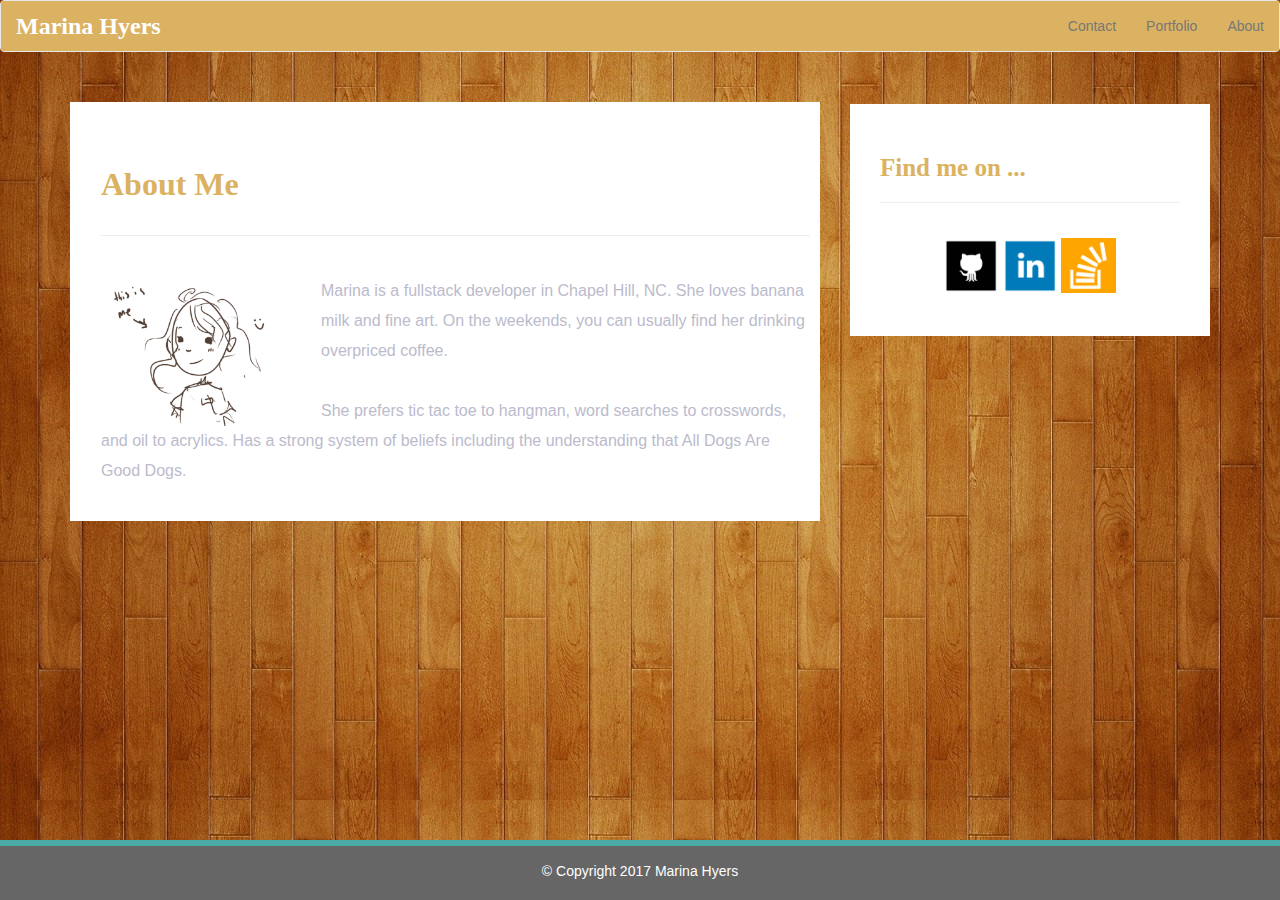
<file: index.html>
<!DOCTYPE html>
<html lang="en-us">
  <head>

    <meta charset="UTF-8">
    <meta name="viewport" content="width=device-width, initial-scale=1.0">
    <meta http-equiv="X-UA-Compatible" content="ie=edge">

    <title>Bootstrap Basic Portfolio</title>

    <link rel="stylesheet" href="https://maxcdn.bootstrapcdn.com/bootstrap/3.3.7/css/bootstrap.min.css" crossorigin="anonymous">

    <link rel="stylesheet" href="assets/css/styles.css" media="screen">

  </head>

  <body>
    <nav class="navbar navbar-default">
      <div class="container-fluid navbar-custom">

        <div class='row'>
          <div class="navbar-header">
            <button type="button" id="nav-btn" class="navbar-toggle collapsed pull-left" data-toggle="collapse" data-target="#bs-example-navbar-collapse-1" aria-expanded="false">
              <span class="sr-only">Toggle navigation</span>
              <span class="icon-bar"></span>
              <span class="icon-bar"></span>
              <span class="icon-bar"></span>
            </button>

            <div class="col-xs-8 col-sm-12">
              <a class="navbar-brand"ref="#" id="logo">Marina Hyers</a>
            </div>
          </div>

          <div class="collapse navbar-collapse" id="bs-example-navbar-collapse-1">
            <ul class="nav navbar-nav navbar-right navbar-right-custom">
              <li><a href="contact.html">Contact</a></li>
              <li><a href="portfolio.html">Portfolio</a></li>
              <li><a href="index.html">About</a></li>
            </ul>
          </div>
        </div>
      </div>
    </nav>

      <div class="container">
        <section class="row">

          <div class="col-md-8">
            <article class="about-me-content">
              <h1 class="about-me-header">About Me</h1>
              <hr class="about-me-hr"/>
              <img src="assets/imgs/me.png " alt="" id="me-image"/>
              <p>Marina is a fullstack developer in Chapel Hill, NC. She loves banana milk and fine art. On the weekends, you can usually find her drinking overpriced coffee.</p>
              <p>She prefers tic tac toe to hangman, word searches to crosswords, and oil to acrylics. Has a strong system of beliefs including the understanding that All Dogs Are Good Dogs.</p>
            </article>
          </div>

          <div class="col-md-4">
            <section id="connect-with-me-area">
              <div class="connect-with-me-content">
                <h1 class="connect-with-me-header">Find me on ...</h1>
                <hr />
                <div id="images">
                  <img src="assets/imgs/github.png" alt="" class="connect-with-me-photo">
                  <img src="assets/imgs/linkedin.png" alt="" class="connect-with-me-photo">
                  <img src="assets/imgs/stackover2.png" alt="" class="connect-with-me-photo">
                </div>
              </div>
            </section>
          </div>

        </section>
      </div>

    <footer class="footer">
      <div class="two-toned-footer-color"></div>
      <p class="text-muted text-muted-footer text-center">
        &copy; Copyright 2017 Marina Hyers
      </p>
    </footer>

    <script type="text/javascript" src="https://cdnjs.cloudflare.com/ajax/libs/jquery/3.2.1/jquery.min.js"></script>

    <script src="https://maxcdn.bootstrapcdn.com/bootstrap/3.3.7/js/bootstrap.min.js" crossorigin="anonymous"></script>
  </body>

</html>
</file>
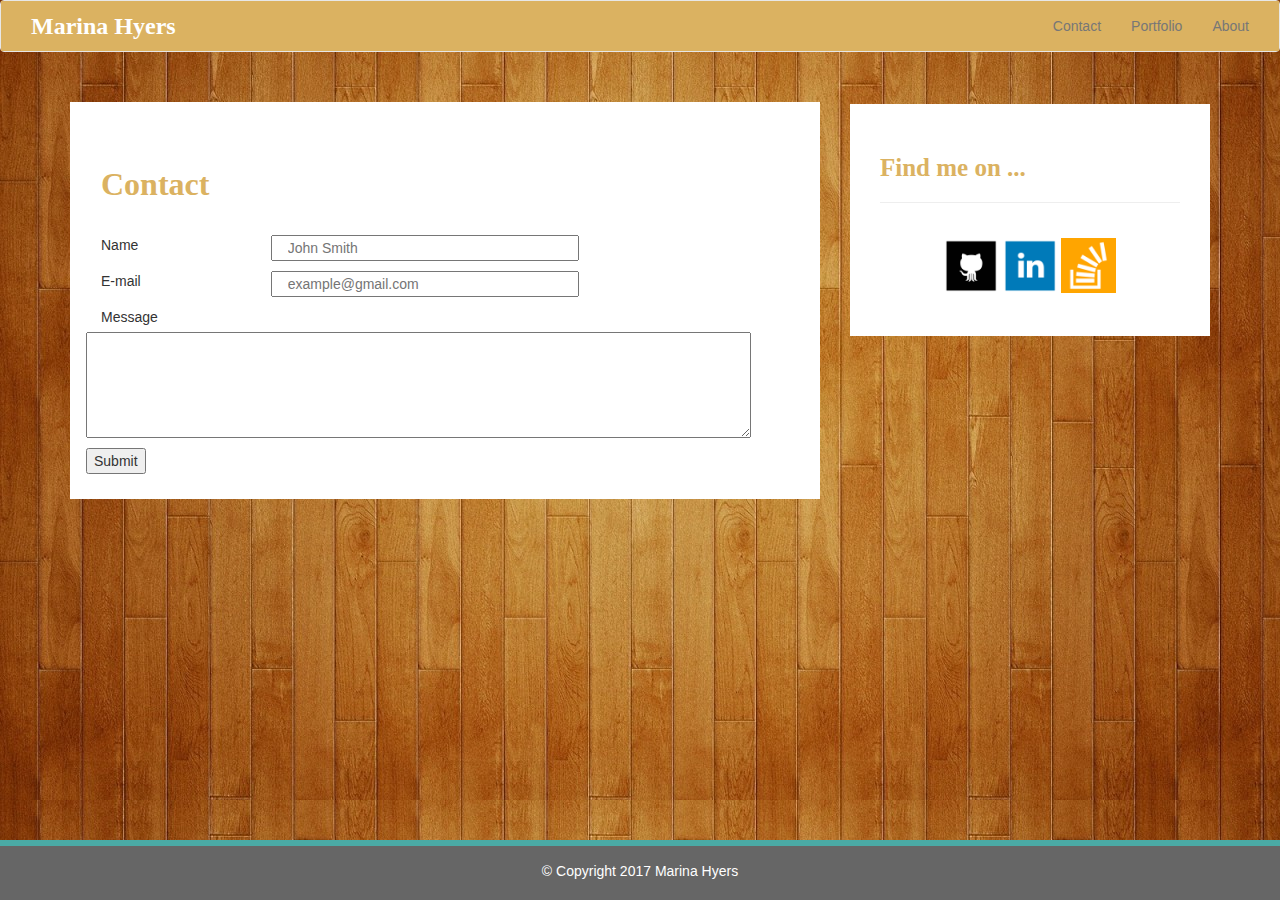
<file: contact.html>
<!DOCTYPE html>
<html lang="en-us">
  <head>

    <meta charset="UTF-8">
    <meta name="viewport" content="width=device-width, initial-scale=1.0">
    <meta http-equiv="X-UA-Compatible" content="ie=edge">

    <title>Bootstrap Basic Portfolio</title>
    <link rel="stylesheet" href="https://maxcdn.bootstrapcdn.com/bootstrap/3.3.7/css/bootstrap.min.css" crossorigin="anonymous">
    <link rel="stylesheet" href="assets/css/styles.css" media="screen">

  </head>

  <body>

    <nav class="navbar navbar-default">
      <div class="container-fluid navbar-custom">

        <div class="navbar-header">
          <button type="button" id="nav-btn" class="navbar-toggle collapsed pull-left" data-toggle="collapse" data-target="#bs-example-navbar-collapse-1" aria-expanded="false">
            <span class="sr-only">Toggle navigation</span>
            <span class="icon-bar"></span>
            <span class="icon-bar"></span>
            <span class="icon-bar"></span>
          </button>
          <div class="col-xs-8 col-sm-12">
            <a class="navbar-brand" href="#" id="logo">Marina Hyers</a>
          </div>
        </div>

        <div class="collapse navbar-collapse" id="bs-example-navbar-collapse-1">
          <ul class="nav navbar-nav navbar-right navbar-right-custom">
            <li><a href="contact.html">Contact</a></li><span class="pipe"></span>
            <li><a href="portfolio.html">Portfolio</a></li><span class="pipe"></span>
            <li><a href="index.html">About</a></li>
          </ul>
        </div>
      </div>
    </nav>

    <div class="container">
      <section class='row'>

        <div class="col-md-8">
          <section id="contact-form" >
  			     <h1 class="port-header">Contact</h1>
  			     <form action="mailto:someone@example.com" method="post" enctype="text/plain">
               <div class="row space-after">
    				         <label class="col-xs-3">Name</label>
                     <input class="col-xs-5" type="text" name="name" placeholder="John Smith" class="textEntry" />
               </div>
               <div class="row space-after">
                 <label class="col-xs-3">E-mail</label>
    				     <input class="col-xs-5" type="text" name="mail" placeholder="example@gmail.com" class="textEntry" />
    			     </div>
               <div class="row space-after">
                 <label class='col-xs-3'>Message</label>
    				     <textarea class='col-xs-7' rows='5' name="Text1" id="messageEntry"></textarea>
               </div>
               <div class="row">
    				     <input type="submit" value="Submit" id="submit">
               </div>
  		       </form>
         </section>
         </div>

         <div class="col-md-4">
           <section id="connect-with-me-area">
             <div class="connect-with-me-content">
               <h1 class="connect-with-me-header">Find me on ...</h1>
               <hr />
               <div id="images">
                 <img src="assets/imgs/github.png" alt="" class="connect-with-me-photo">
                 <img src="assets/imgs/linkedin.png" alt="" class="connect-with-me-photo">
                 <img src="assets/imgs/stackover2.png" alt="" class="connect-with-me-photo">
               </div>
            </div>
          </section>
        </div>
      </section>
    </div>

    <footer class="footer">
      <div class="two-toned-footer-color"></div>
      <p class="text-muted text-muted-footer text-center">
        &copy; Copyright 2017 Marina Hyers
      </p>
    </footer>

    <script type="text/javascript" src="https://cdnjs.cloudflare.com/ajax/libs/jquery/3.2.1/jquery.min.js"></script>

    <script src="https://maxcdn.bootstrapcdn.com/bootstrap/3.3.7/js/bootstrap.min.js" crossorigin="anonymous"></script>

  </body>

</html>
</file>
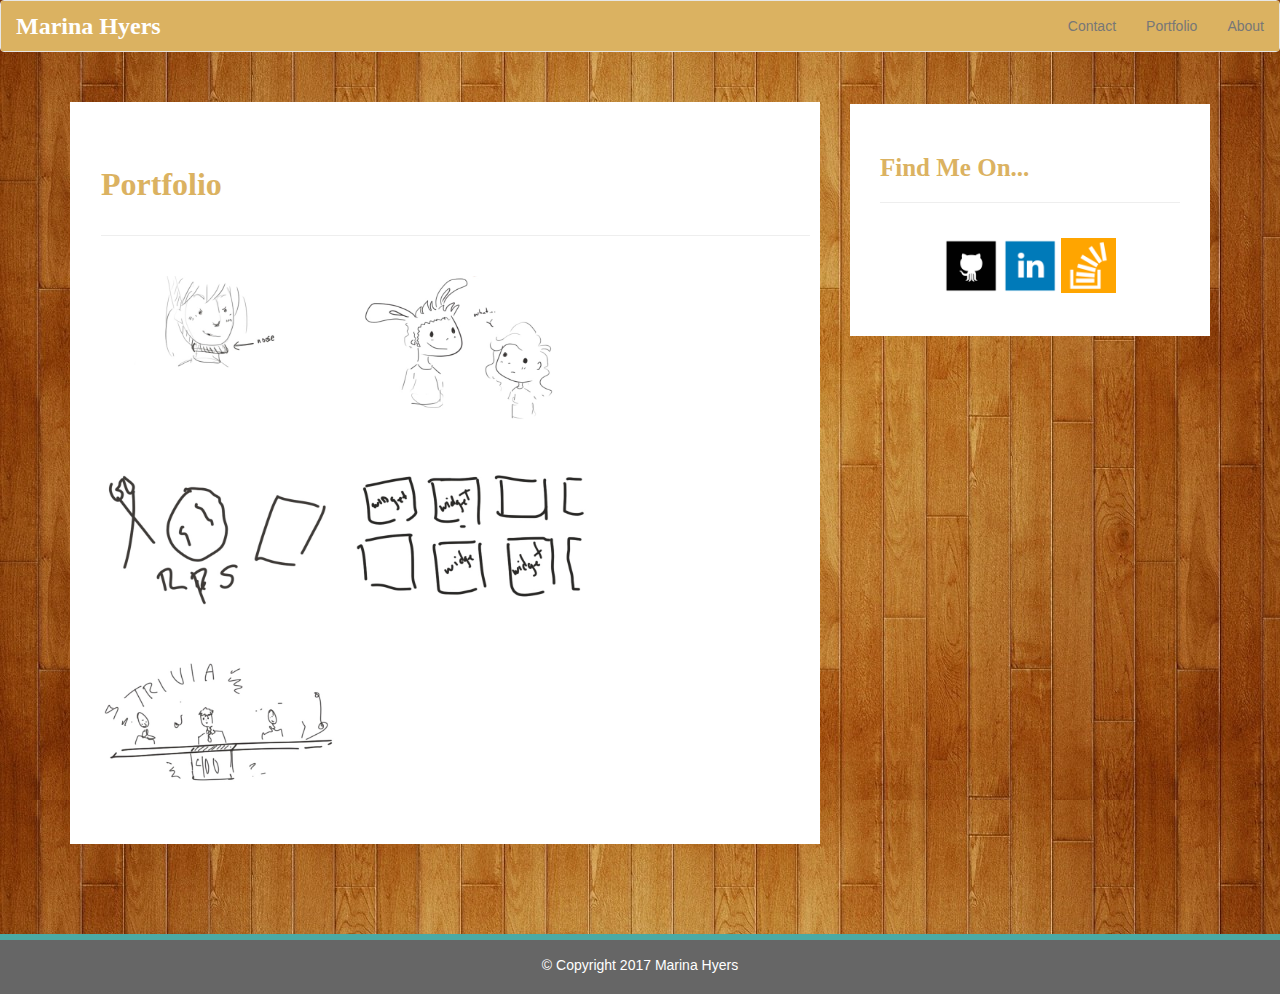
<file: portfolio.html>
<!DOCTYPE html>
<html lang="en-us">

  <head>

    <meta charset="UTF-8">
    <meta name="viewport" content="width=device-width, initial-scale=1.0">
    <meta http-equiv="X-UA-Compatible" content="ie=edge">

    <title>Bootstrap Portfolio 9/06</title>

    <link rel="stylesheet" href="https://maxcdn.bootstrapcdn.com/bootstrap/3.3.7/css/bootstrap.min.css" integrity="sha384-BVYiiSIFeK1dGmJRAkycuHAHRg32OmUcww7on3RYdg4Va+PmSTsz/K68vbdEjh4u" crossorigin="anonymous">

    <link rel="stylesheet" href="assets/css/styles.css" media="screen">

  </head>

  <body>
    <nav class="navbar navbar-default">
      <div class="container-fluid navbar-custom">

        <div class="row">
          <div class="navbar-header">
            <button type="button" id="nav-btn" class="navbar-toggle collapsed pull-left" data-toggle="collapse" data-target="#bs-example-navbar-collapse-1" aria-expanded="false">
              <span class="sr-only">Toggle navigation</span>
              <span class="icon-bar"></span>
              <span class="icon-bar"></span>
              <span class="icon-bar"></span>
            </button>
            <div class="col-xs-8 col-sm-12 phone-nav">
              <a class="navbar-brand" href="#" id="logo">Marina Hyers</a>
            </div>
          </div>

          <div class="collapse navbar-collapse" id="bs-example-navbar-collapse-1">
            <ul class="nav navbar-nav navbar-right navbar-right-custom">
              <li><a href="contact.html">Contact</a></li>
              <li><a href="portfolio.html">Portfolio</a></li>
              <li><a href="index.html">About</a></li>
            </ul>
          </div>
        </div>
      </div>
    </nav>

      <div class="container">
        <section class="row">

          <div class="col-md-8">
            <section id="portfolio-area">
              <h1 class="port-header">Portfolio</h1>
              <hr class="port-hr"/>
              <img class="port-imgs" src="assets/imgs/hangman.jpg" alt="">
              <img class="port-imgs" src="assets/imgs/rpg.jpg" alt="">
              <img class="port-imgs" src="assets/imgs/rps.jpg" alt="">
              <img class="port-imgs" src="assets/imgs/widget.jpg" alt="">
              <img class="port-imgs" src="assets/imgs/trivia.jpg" alt="">
            </section>
          </div>

          <div class="col-md-4">
            <section id="connect-with-me-area">
              <div class="connect-with-me-content">
                <h1 class="connect-with-me-header">Find Me On...</h1>
                <hr />
                <div id="images">
                  <img src="assets/imgs/github.png" alt="" class="connect-with-me-photo">
                  <img src="assets/imgs/linkedin.png" alt="" class="connect-with-me-photo">
                  <img src="assets/imgs/stackover2.png" alt="" class="connect-with-me-photo">
                </div>
              </div>
            </section>
          </div>

        </section>
      </div>

    <footer class="footer">
      <div class="two-toned-footer-color"></div>
      <p class="text-muted text-muted-footer text-center">
        &copy; Copyright 2017 Marina Hyers
      </p>
    </footer>

    <script type="text/javascript" src="https://cdnjs.cloudflare.com/ajax/libs/jquery/3.2.1/jquery.min.js"></script>

    <script src="https://maxcdn.bootstrapcdn.com/bootstrap/3.3.7/js/bootstrap.min.js" integrity="sha384-Tc5IQib027qvyjSMfHjOMaLkfuWVxZxUPnCJA7l2mCWNIpG9mGCD8wGNIcPD7Txa" crossorigin="anonymous"></script>

  </body>

</html>
</file>
<file: assets/css/styles.css>
body {
  margin-bottom: 150px;
  font-family: Arial, "Helvetica Neue", Helvetica, sans-serif;
  background-image: url("../imgs/woodbg.jpg");
}

html {
  position: relative;
  min-height: 100%;
}

.navbar-custom {
  background-color: #dbb261;
}

.mainSection {
	margin-top: 40px;
	min-height: 375px;
	border: 1px solid #ddd;
	padding: 10px 30px 30px 30px;
	background: #fff;
	font-family: 'Arial', 'Helvetica Neue', Helvetica, sans-serif;
	color: #777;
	margin-bottom: 150px;
	line-height: 200%;

}

#contactform > label {
  display: block;
}
.space-after {
  padding-bottom: 10px;
}
#messageEntry {
  width: 90%;
}

#logo {
  font-family: Georgia, Times, "Times New Roman", serif;
  font-size: 24px;
  font-weight: bold;
  color: #fff;
  background: #dbb261;
  text-align: center;
}

.portImgs {
	width: 250px;
	height: 70px;
	padding-top: 100px;
	display: inline-block;
	margin: 20px;
}

.navbar-right-custom {
  font-family: Arial;
  font-weight: lighter;
}

.navbar-nav > li > a:hover {
  color: #dbb261;
}
#nav-btn {
  margin: 20px;
}
label {
  font-weight: normal;
}

.about-me-header {
  margin-bottom: 33px;
  font-family: Georgia, Times, "Times New Roman", serif;
  font-size: 32px;
  font-weight: bold;
  color: #dbb261;
}

.about-me-content {
  width: 100%;
  padding: 30px;
  margin-top: 30px;
  background-color: #fff;
  padding: 45px 10px 25px 31px;
}

.about-me-content > p {
  padding-top: 20px;
  font-size: 16px;
  line-height: 30px;
  color: #bbc;
}

#me-image {
  float: left;
  width: 200px;
  height: 150px;
  margin-top: 20px;
  margin-right: 20px;
}

#connect-with-me-area {
  width: 100%;
  padding: 30px 30px 43px;
  margin-top: 32px;
  background-color: #fff;
}

.connect-with-me-header {
  margin-bottom: 15px;
  font-family: Georgia, Times, "Times New Roman", serif;

  font-size: 25px;
  font-weight: bold;
  color: #dbb261;
}

.connect-with-me-photo {
  width: 55px;
  height: 55px;
}

#images {
  padding-top: 15px;
  text-align: center;
}

.footer {
  position: absolute;
  bottom: 0;
  width: 100%;
  height: 60px;
  margin-top: 30px;
  background-color: #666;
}

.text-muted-footer {
  margin-top: 15px;
  color: #fff;
}

.two-toned-footer-color {
  height: 6px;
  padding-top: 3px;
  background-color: #4aaaa5;
}

#contact-form {
  width: 100%;
  padding: 45px 10px 25px 31px;
  margin-top: 30px;
  background-color: #fff;
}

.port-header {
  margin-bottom: 33px;
  font-family: Georgia, Times, "Times New Roman", serif;
  font-size: 32px;
  font-weight: bold;
  color: #dbb261;
}

#name_input,
#mail_input,
#msg {
  width: 95%;
  height: 30px;
  margin-top: 20px;
  margin-bottom: 15px;
}

#msg {
  height: 200px;
  border-color: #bbc;
}

.label-name,
.label-msg,
.label-mail {
  font-size: 17px;
  color: #bbc;
}

.contact-hr {
  margin-bottom: 30px;
}

.submit-btn {
  padding: 15px 30px;
  font-size: 16px;
  font-weight: lighter;
  color: #fff;
  background-color: #dbb261;
  border: 0;
}

#portfolio-area {
  padding: 45px 10px 25px 31px;
  margin-top: 30px;
  background-color: #fff;
}

.port-hr {
  margin-bottom: 40px;
}

.port-imgs {
  width: 233px;
  height: 166px;
  margin-right: 15px;
  margin-bottom: 15px;
}

@media only screen and (max-width: 767px) {

  #logo {
    margin-top: 20px;
    width: 100%;
    height: 60px;
  }
}
</file>
